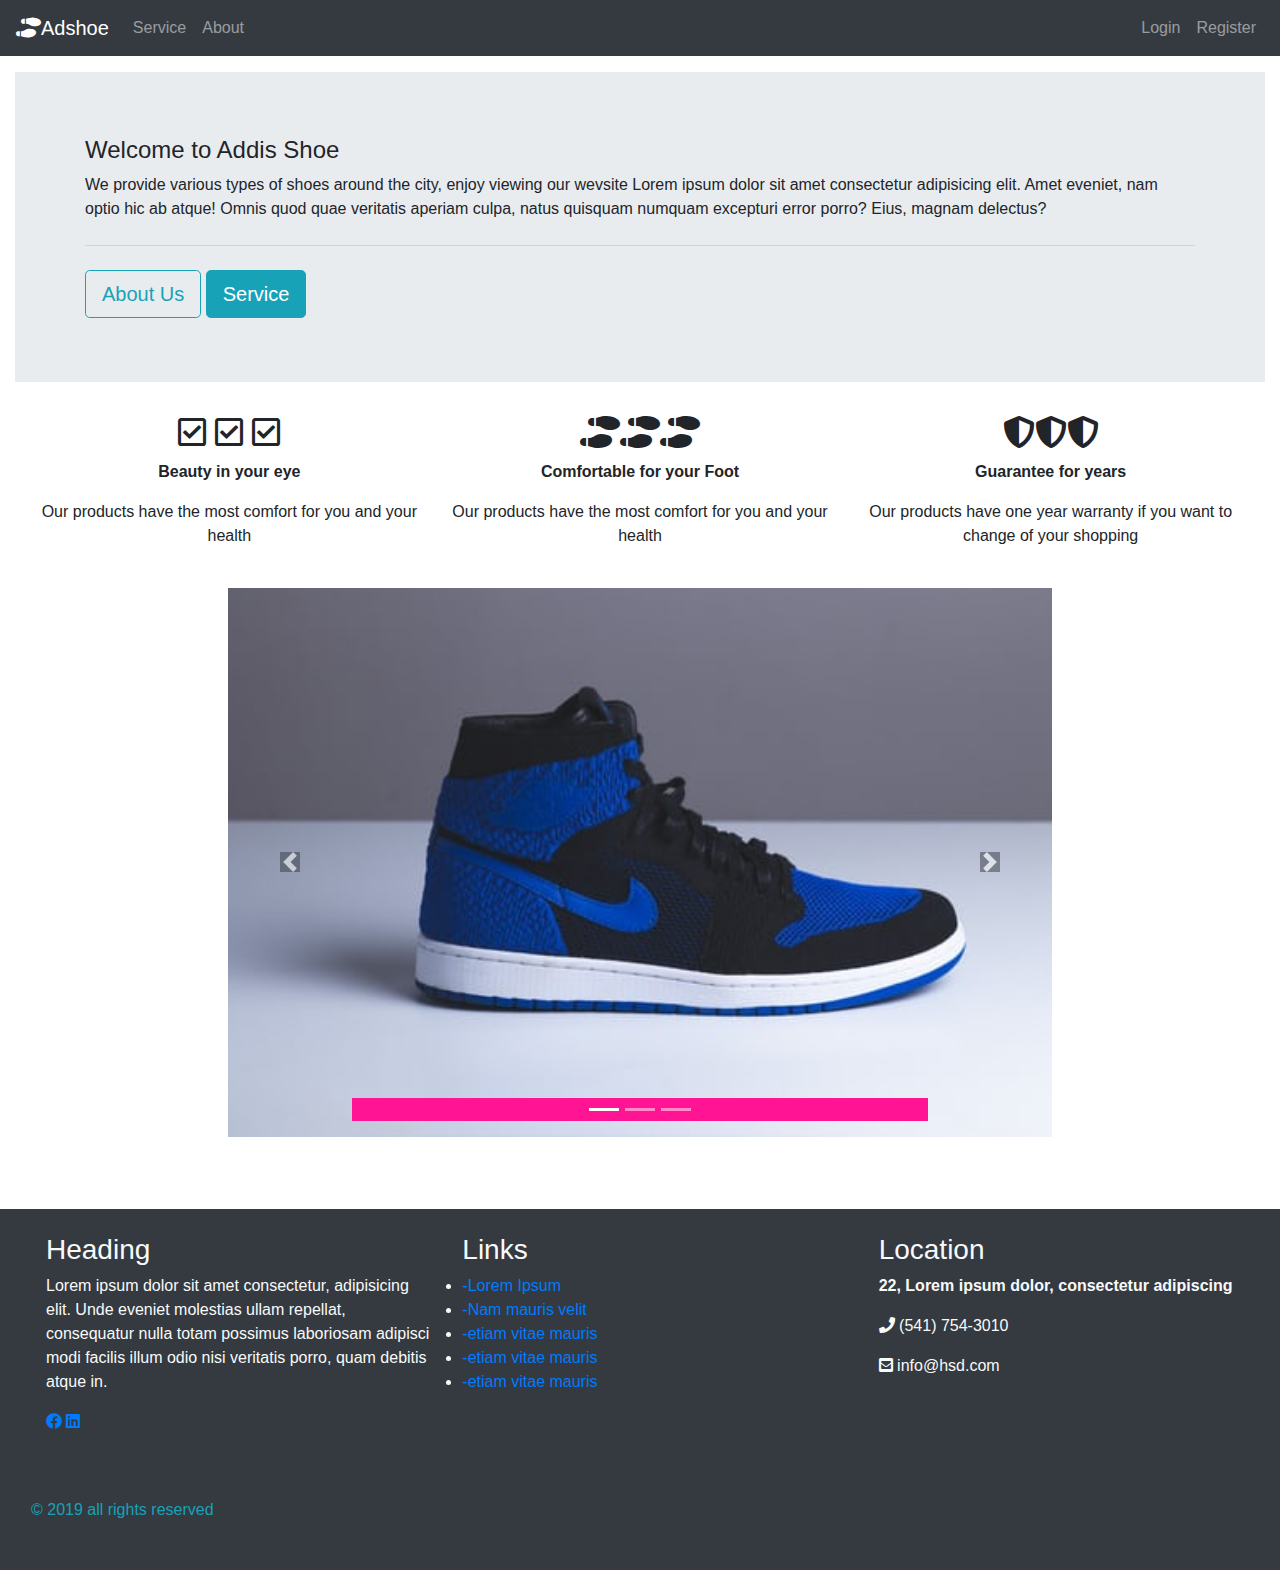
<file: index.html>
<!DOCTYPE html>
<html lang="en">

<head>
    <meta charset="UTF-8">
    <meta name="viewport" content="width=device-width, initial-scale=1.0">
    <meta http-equiv="X-UA-Compatible" content="ie=edge">
    <title>Shoe Purchase website</title>
    <link rel="stylesheet" href="assets/css/bootstrap.min.css">
    <link rel="stylesheet" href="https://cdnjs.cloudflare.com/ajax/libs/font-awesome/5.15.1/css/all.min.css" />

</head>

<body>
    <!-- navigation -->
    <nav class="navbar navbar-expand-md navbar-dark bg-dark sticky-top">

        <a class="navbar-brand" href="index.html"><i class="fas fa-shoe-prints mx-auto"></i>Adshoe</a>

        <!-- button -->
        <button class="navbar-toggler" type="button" data-toggle="collapse" data-target="#colNav"
            aria-controls="navbarSupportedContent" aria-expanded="false" aria-label="Toggle navigation">
            <span class="navbar-toggler-icon"></span>
        </button>


        <!-- far right -->
        <div class="collapse navbar-collapse" id="colNav">
            <ul class="navbar-nav">
                <li class="nav-item d-flex flex-row-reverse">
                    <a class="nav-link" href="services.html">Service</a>

                </li>
                <li class="nav-item d-flex flex-row-reverse">
                    <a class="nav-link" href="about.html">About</a>
                </li>
            </ul>

            <!-- far left -->
            <ul class="navbar-nav ml-auto">
                <li class="nav-item d-flex flex-row-reverse">
                    <a class="nav-link" href="login.html">Login</a>
                </li>
                <li class="nav-item d-flex flex-row-reverse">
                    <a class="nav-link" href="register.html">Register</a>
                </li>
            </ul>
        </div>
    </nav>

    <!--buttons body  -->
    <div class="container-fluid">
        <div class="jumbotron jumbotron-fluid mt-3 ">
            <div class="container">
                <h4>Welcome to Addis Shoe</h4>
                <p>We provide various types of shoes around the city, enjoy viewing
                    our wevsite Lorem ipsum dolor sit amet consectetur adipisicing elit. Amet eveniet, nam optio hic ab
                    atque! Omnis quod quae veritatis aperiam culpa, natus quisquam numquam excepturi error porro? Eius,
                    magnam delectus?

                </p>
                <hr class="my-4">
                <a class="btn btn-outline-info btn-lg" href="about.html">About Us</a>
                <a class="btn btn-info  btn-primary btn-lg" href="services.html">Service</a>

            </div>
        </div>


        <!-- emoji + grid  -->
        <div class="row text-center px-4">
            <div class="col-lg-4 col-sm-4">
                <h2><i class="far fa-check-square"></i> <i class="far fa-check-square"></i> <i class="far fa-check-square"></i></h2>
                <p class="font-weight-bold">Beauty in your eye</p>
                <p>Our products have the most comfort for you and your health</p>
            </div>
            <div class="col-lg-4 col-sm-4">
                <h2><i class="fas fa-shoe-prints"></i><i class="fas fa-shoe-prints"></i><i class="fas fa-shoe-prints"></i></h2>
                <p class="font-weight-bold">Comfortable for your Foot</p>
                <p>Our products have the most comfort for you and your health</p>
            </div>
            <div class="col-lg-4 col-sm-4">
                <h2><i class="fas fa-shield-alt"></i><i class="fas fa-shield-alt"></i><i class="fas fa-shield-alt"></i></h2>
                <p class="font-weight-bold">Guarantee for years</p>
                <p>Our products have one year warranty if you want to change of your shopping</p>
            </div>

        </div>

        <!-- carousel -->
        <div class="row">
            <div class="col-lg-2"></div>
            <!-- sliders -->
            <div class="col-lg-8 ">
                <div id="MySlide" class="carousel slide my-4" data-ride="carousel">
                    <ol class="carousel-indicators" style="background-color:deeppink;">
                        <li data-target="#MySlide" data-slide-to="0" class="active"></li>
                        <li data-target="#MySlide" data-slide-to="1"></li>
                        <li data-target="#MySlide" data-slide-to="2"></li>
                    </ol>

                    <!-- images -->
                    <div class="carousel-inner">
                        <div class="carousel-item active">
                            <img src="assets/images/Shoe1.jpg" class="d-block w-100 image-fluid" alt="...">
                        </div>
                        <div class="carousel-item">
                            <img src="assets/images/Shoe2.jpg" class="d-block w-100 image-fluid" alt="...">
                        </div>
                        <div class="carousel-item">
                            <img src="assets/images/Shoe3.jpg" class="d-block w-100 image-fluid" alt="...">
                        </div>
                    </div>

                    <!-- controls -->
                    <a class="carousel-control-prev" href="#MySlide" role="button" data-slide="prev">
                        <span class="carousel-control-prev-icon bg-dark" aria-hidden="true">
                        </span>
                        <span class="sr-only">
                            Previous
                        </span>
                    </a>
                    <a class="carousel-control-next" href="#MySlide" role="button" data-slide="next">
                        <span class="carousel-control-next-icon bg-dark" aria-hidden="true">
                        </span>
                        <span class="sr-only">
                            Next
                        </span>
                    </a>


                </div>
                <div class="col-lg-2"></div>
            </div>
        </div>
    </div>

    <!-- footer -->

    <footer>

        <div class="container-fluid mt-5 text-light bg-dark">
            <div class="row ml-3">
                <div class="col-sm mt-4">
                    <h3>Heading</h3>
                    <p>Lorem ipsum dolor sit amet consectetur, adipisicing elit. Unde eveniet molestias ullam repellat,
                        consequatur nulla totam possimus laboriosam adipisci modi facilis illum odio nisi veritatis
                        porro, quam debitis atque in.</p>
                    <p> <a href=""><i class="fab fa-facebook"></i></a>
                        <a href=""><i class="fab fa-linkedin"></i></a>
                    </p>
                </div>

                <div class="col-sm mt-4">
                    <h3>Links</h3>

                    <li><a href="">-Lorem Ipsum</a></li>
                    <li><a href="">-Nam mauris velit</a></li>
                    <li><a href="">-etiam vitae mauris</a></li>
                    <li><a href="">-etiam vitae mauris</a></li>
                    <li><a href="">-etiam vitae mauris</a></li>


                </div>

                <div class="col-sm mt-4">
                    <h3>Location</h3>
                    <p class="font-weight-bold">22, Lorem ipsum dolor, consectetur adipiscing</p>
                    <p><i class="fas fa-phone"></i> (541) 754-3010</p>
                    <p><i class="fas fa-envelope-square"></i> info@hsd.com</p>
                </div>

            </div>
            <div class="row mt-5 ml-3 text-info"> &copy; 2019 all rights reserved</div>
            <div class="row mt-5 text-info"> </div>
        </div>



    </footer>





    <script src="assets/js/jquery-3.5.1.min.js"></script>
    <script src="assets/js/bootstrap.bundle.min.js"></script>
    <script src="assets/js/bootstrap.min.js"></script>

</body>

</html>
</file>
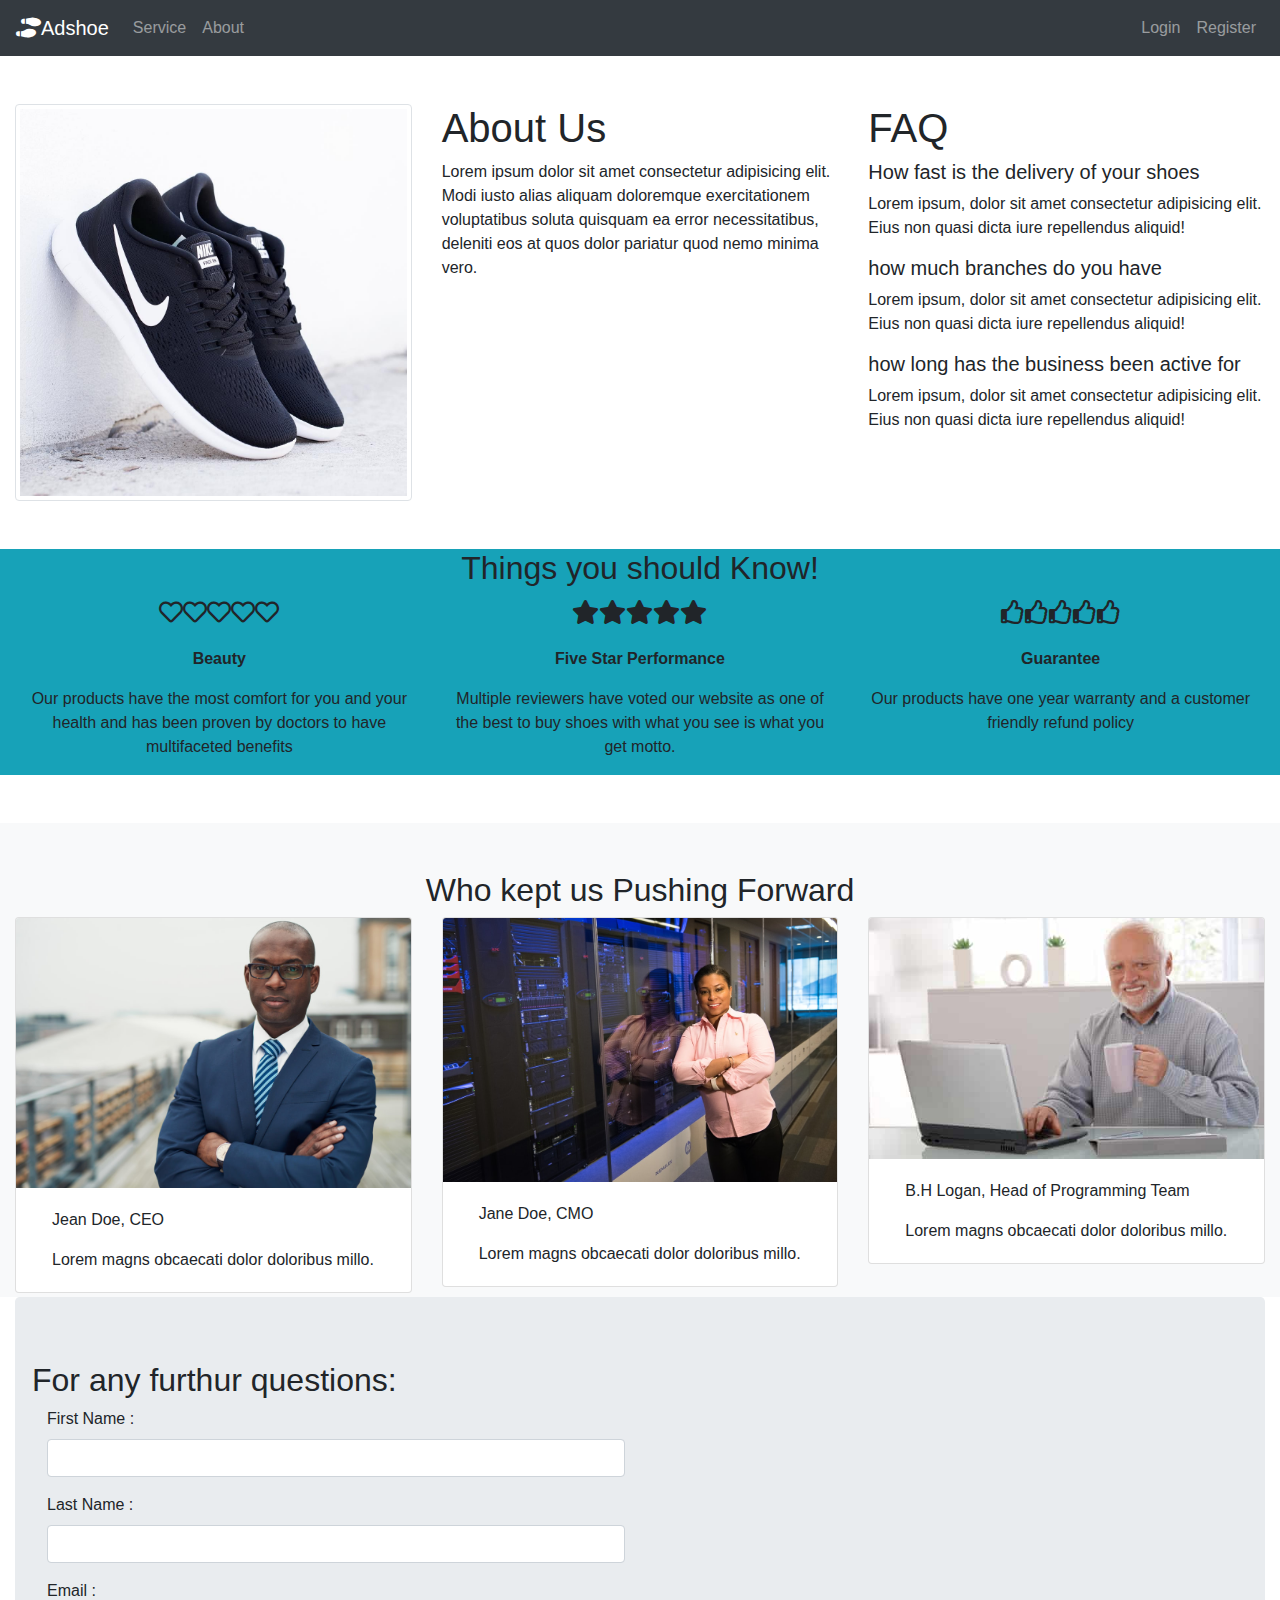
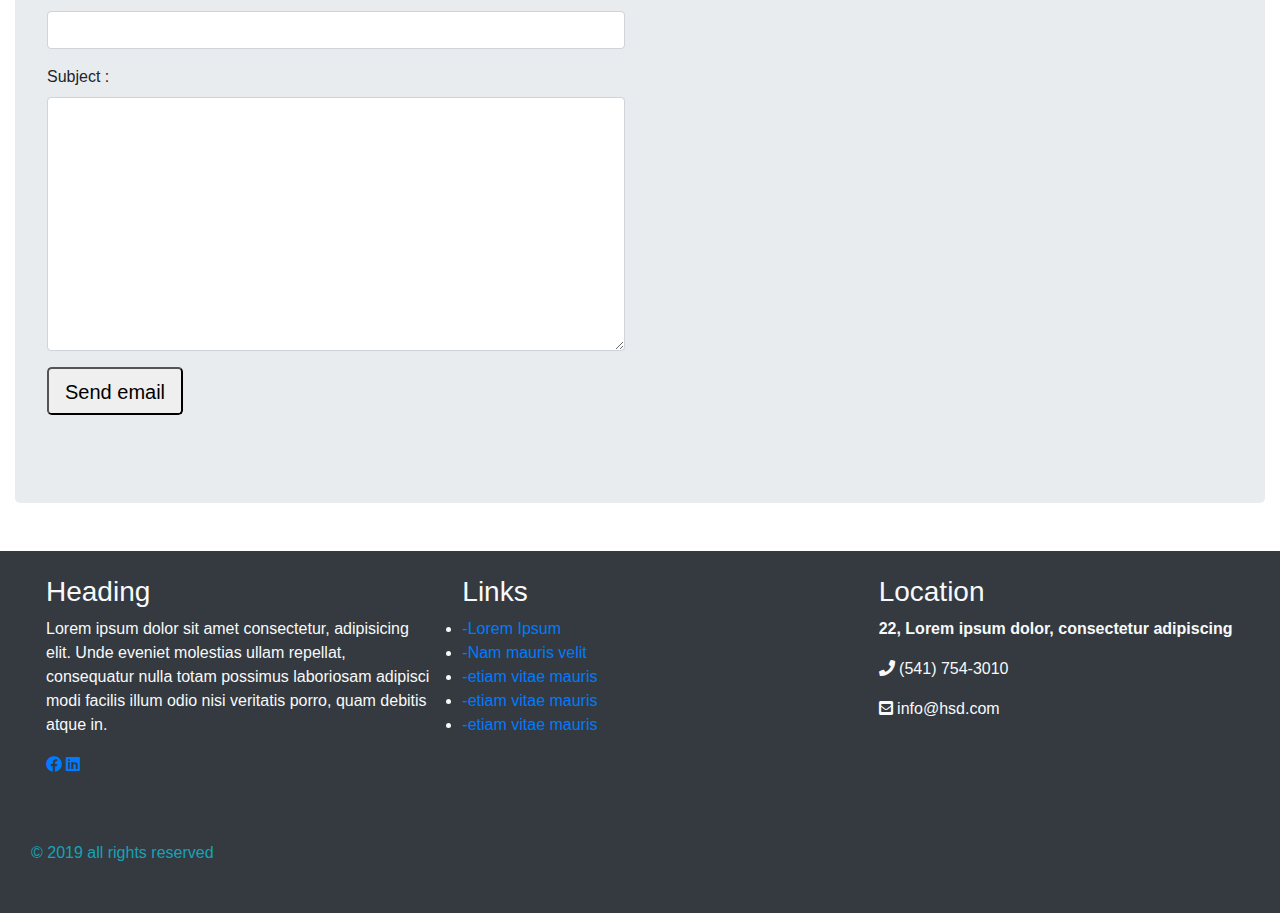
<file: about.html>
<!DOCTYPE html>
<html lang="en">
<head>
    <meta charset="UTF-8">
    <meta name="viewport" content="width=device-width, initial-scale=1.0">
    <title>Shoe Purchase Website</title>
    <link rel="stylesheet" href="assets/css/bootstrap.min.css">
    <link rel="stylesheet" href="https://cdnjs.cloudflare.com/ajax/libs/font-awesome/5.15.1/css/all.min.css"/>

</head>
<body>
    <!-- navigation -->
    <nav class="navbar navbar-expand-md navbar-dark bg-dark sticky-top">
       
        <a class = "navbar-brand" href="index.html"><i class="fas fa-shoe-prints mx-auto"></i>Adshoe</a>
       
       <!-- button -->
        <button class="navbar-toggler" type="button" data-toggle="collapse" data-target="#colNav" aria-controls="navbarSupportedContent" aria-expanded="false" aria-label="Toggle navigation">
            <span class="navbar-toggler-icon"></span>
        </button>


        <!-- far right -->
        <div class="collapse navbar-collapse" id="colNav">
        <ul class="navbar-nav">
            <li class="nav-item d-flex flex-row-reverse">
                <a class = "nav-link" href= "services.html">Service</a>

            </li>
            <li class="nav-item d-flex flex-row-reverse">
            <a class="nav-link" href="about.html">About</a>
            </li>
        </ul>
          
        <!-- far left -->
        <ul class="navbar-nav ml-auto">
            <li class="nav-item d-flex flex-row-reverse">
                <a class="nav-link" href="login.html">Login</a>
            </li>
            <li class="nav-item d-flex flex-row-reverse">
                <a class="nav-link" href="register.html">Register</a>
            </li>
        </ul>
     </div> 
    </nav>

    <!-- <div class="mapouter"><div class="gmap_canvas"><iframe width="600" height="500" id="gmap_canvas" src="https://maps.google.com/maps?q=2880%20Broadway,%20New%20York&t=&z=13&ie=UTF8&iwloc=&output=embed" frameborder="0" scrolling="no" marginheight="0" marginwidth="0"></iframe><a href="https://embedgooglemap.net/maps/46"></a><br><style>.mapouter{position:relative;text-align:right;height:500px;width:600px;}</style><a href="https://google-map-generator.com">embed responsive google map</a><style>.gmap_canvas {overflow:hidden;background:none!important;height:500px;width:600px;}</style></div></div> -->

    
    <div class="container-fluid">
        <div class="row about my-5">
            <div class="col-lg-4 col-md-6">
                <img src="assets/images/Shoe3.jpg" alt="..." class="img-thumbnail">
             
            </div>


            <div class="col-lg-4 col-md-6">
                <h1 class="mb-2">About Us</h1> 
                <p style="font-family: sans-serif;">
                Lorem ipsum dolor sit amet consectetur adipisicing elit. Modi iusto alias aliquam doloremque exercitationem voluptatibus soluta quisquam ea error necessitatibus, deleniti eos at quos dolor pariatur quod nemo minima vero.</p>
            </div>
            <div class="col-lg-4 d-none d-lg-block FAQ">
                <h1>FAQ</h1>
                <h5>How fast is the delivery of your shoes</h5>
                <p>Lorem ipsum, dolor sit amet consectetur adipisicing elit. Eius non quasi dicta iure repellendus aliquid!</p>
                <h5>how much branches do you have</h5>
                <p>Lorem ipsum, dolor sit amet consectetur adipisicing elit. Eius non quasi dicta iure repellendus aliquid!</p>
                <h5>how long has the business been active for</h5>
                <p>Lorem ipsum, dolor sit amet consectetur adipisicing elit. Eius non quasi dicta iure repellendus aliquid!</p>
            </div>
        </div>

        
            <div class="row facts my-2 bg-info">
                <div class="row text-center mx-auto">
                    
                <h2 style="text-align:center;" class="mb-2">Things you should Know! </h2>
                </div>
                <div class="row text-center px-4">
                    <div class="col-lg-4 col-sm-4">
                        <p  style="font-size: x-large; "><i class="far fa-heart mx-auto "></i><i class="far fa-heart mx-auto"></i><i class="far fa-heart mx-auto"></i><i class="far fa-heart mx-auto"></i><i class="far fa-heart mx-auto"></i></p>
                        <p class="font-weight-bold">Beauty</p>
                        <p>Our products have the most comfort for you and your health and has been proven by doctors to have multifaceted benefits</p>
                    </div>
                    <div class="col-lg-4 col-sm-4">
                        <p style="font-size: x-large;"><i class="fas fa-star"></i><i class="fas fa-star"></i><i class="fas fa-star"></i><i class="fas fa-star"></i><i class="fas fa-star"></i></p>
                        <p class="font-weight-bold">Five Star Performance</p>
                        <p>Multiple reviewers have voted our website as one of the best to buy shoes with what you see is what you get motto.</p>
                    </div>
                    <div class="col-lg-4 col-sm-4">
                        <p style="font-size: x-large;"><i class="far fa-thumbs-up"></i><i class="far fa-thumbs-up"></i><i class="far fa-thumbs-up"></i><i class="far fa-thumbs-up"></i><i class="far fa-thumbs-up"></i></p>
                        <p class="font-weight-bold">Guarantee</p>
                        <p>Our products have one year warranty and a customer friendly refund policy</p>
                    </div>
                    
                </div>
            </div>
    <div class="row mt-5 bg-light">
        <div class="row going text-center mx-auto">
               
        <h2 style="text-align: center;"class="mb-2 mt-5">Who kept us Pushing Forward</h2>  
    
    
    </div>
            <div class="container-fluid">
                <div class="row">
                    <div class="col-md-4">
                        <div class="card mb-1">
                            <img src="assets/images/ceo1.jpg" class="card-img-top img-fluid" alt="...">
                            <div class="card-body mx-3">
                              <p class="card-text">Jean Doe, CEO</p>
                              <p class="card-text">Lorem magns obcaecati dolor doloribus millo.</p>
                            </div>
                          </div>
                        
                    </div>
        
                    <div class="col-md-4">
                        <div class="card mb-1" >
                            <img src="assets/images/ceo2.jpg" class="card-img-top img-fluid" alt="...">
                            <div class="card-body mx-3">
                              <p class="card-text">Jane Doe, CMO</p>
                              <p class="card-text">Lorem magns obcaecati dolor doloribus millo.</p>
                            </div>
                          </div>
                        
                    </div>
        
                    <div class="col-md-4">
                        <div class="card mb-1" >
                            <img src="assets/images/ceo3.jpg" class="card-img-top img-fluid" alt="...">
                            <div class="card-body mx-3">
                              <p class="card-text">B.H Logan, Head of Programming Team</p>
                              <p class="card-text">Lorem magns obcaecati dolor doloribus millo.</p>
                            </div>
                          </div>
                        
                    </div>
        
        
                 </div>
            </div>
            
        </div>

        <div class="jumbotron contacts">
            <div class="row">
                <h2>For any furthur questions:</h2>
            </div>
            <div class="row">
                <div class="col-md-6">
                    <form action="">
                            <div class="form-group">
                                <label for="fname">First Name : </label>
                                <input class="form-control" type="text" name="fname" id="fname">
                            </div>
                            <div class="form-group">
                                <label for="sname">Last Name : </label>
                                <input class="form-control" type="text" name="lname" id="fname">
                            </div>
                            <div class="form-group">
                                <label for="memail">Email : </label>
                                <input class="form-control" type="email" name="memail" id="memail">
                            </div>
                            <div class="form-group">
                                <label>Subject : </label>
                                <textarea  class="form-control" name="" id="" cols="15" rows="10"></textarea>
                            </div>
                           
                            <div class="form-group"><label for="fname">
                                <input class="form-control-lg" type="submit" value="Send email">
                            </div>
                            
                    </form>
                </div>
                <div class="col-md-6">
                    <div class="mapouter"><div class="gmap_canvas"><iframe width="600" height="500" id="gmap_canvas" 
                         src="https://www.google.com/maps/embed?pb=!1m14!1m12!1m3!1d13935.39545327086!2d38.76679824561204!3d9.039340131383431!2m3!1f0!2f0!3f0!3m2!1i1024!2i768!4f13.1!5e0!3m2!1sen!2set!4v1610651239609!5m2!1sen!2set" width="800" height="600" frameborder="0" style="border:0;" allowfullscreen="" aria-hidden="false" tabindex="0"></iframe><iframe ></iframe><a href="https://embedgooglemap.net/maps/46"></a><br><style>.mapouter{position:relative;text-align:right;height:500px;width:600px;}</style><a href="https://google-map-generator.com">embed responsive google map</a><style>.gmap_canvas {overflow:hidden;background:none!important;height:500px;width:600px;}</style></div></div>
                </div>
            </div>
        </div>
            </div>






</div>
           

        
  




























<!-- footer -->
    
        <footer>
        
            <div class="container-fluid mt-5 text-light bg-dark">
                <div class="row ml-3">
                    <div class="col-sm mt-4">
                        <h3>Heading</h3>
                        <p>Lorem ipsum dolor sit amet consectetur, adipisicing elit. Unde eveniet molestias ullam repellat, consequatur nulla totam possimus laboriosam adipisci modi facilis illum odio nisi veritatis porro, quam debitis atque in.</p>
                     <p>   <a href=""><i class="fab fa-facebook"></i></a> 
                        <a href=""><i class="fab fa-linkedin"></i></a>
                     </p>
                    </div>
            
                    <div class="col-sm mt-4">
                        <h3>Links</h3>
                        
                        <li><a href="">-Lorem Ipsum</a></li>
                        <li><a href="">-Nam mauris velit</a></li>
                        <li><a href="">-etiam vitae mauris</a></li>
                        <li><a href="">-etiam vitae mauris</a></li>
                        <li><a href="">-etiam vitae mauris</a></li>
                        
                        
                    </div>
            
                    <div class="col-sm mt-4">
                        <h3>Location</h3>
                        <p class="font-weight-bold">22, Lorem ipsum dolor, consectetur adipiscing</p>
                        <p><i class="fas fa-phone"></i> (541) 754-3010</p>
                        <p><i class="fas fa-envelope-square"></i> info@hsd.com</p>
                    </div>
                   
                </div>
                <div class="row mt-5 ml-3 text-info"> &copy; 2019 all rights reserved</div>
                <div class="row mt-5 text-info"> </div>
        </div>
        
    

       </footer>
            
    
     
        
 
 <script src="assets/js/jquery-3.5.1.min.js"></script>
 <script src="assets/js/bootstrap.bundle.min.js"></script>
<script src="assets/js/bootstrap.min.js"></script> 



    
</body>
</html>
</file>
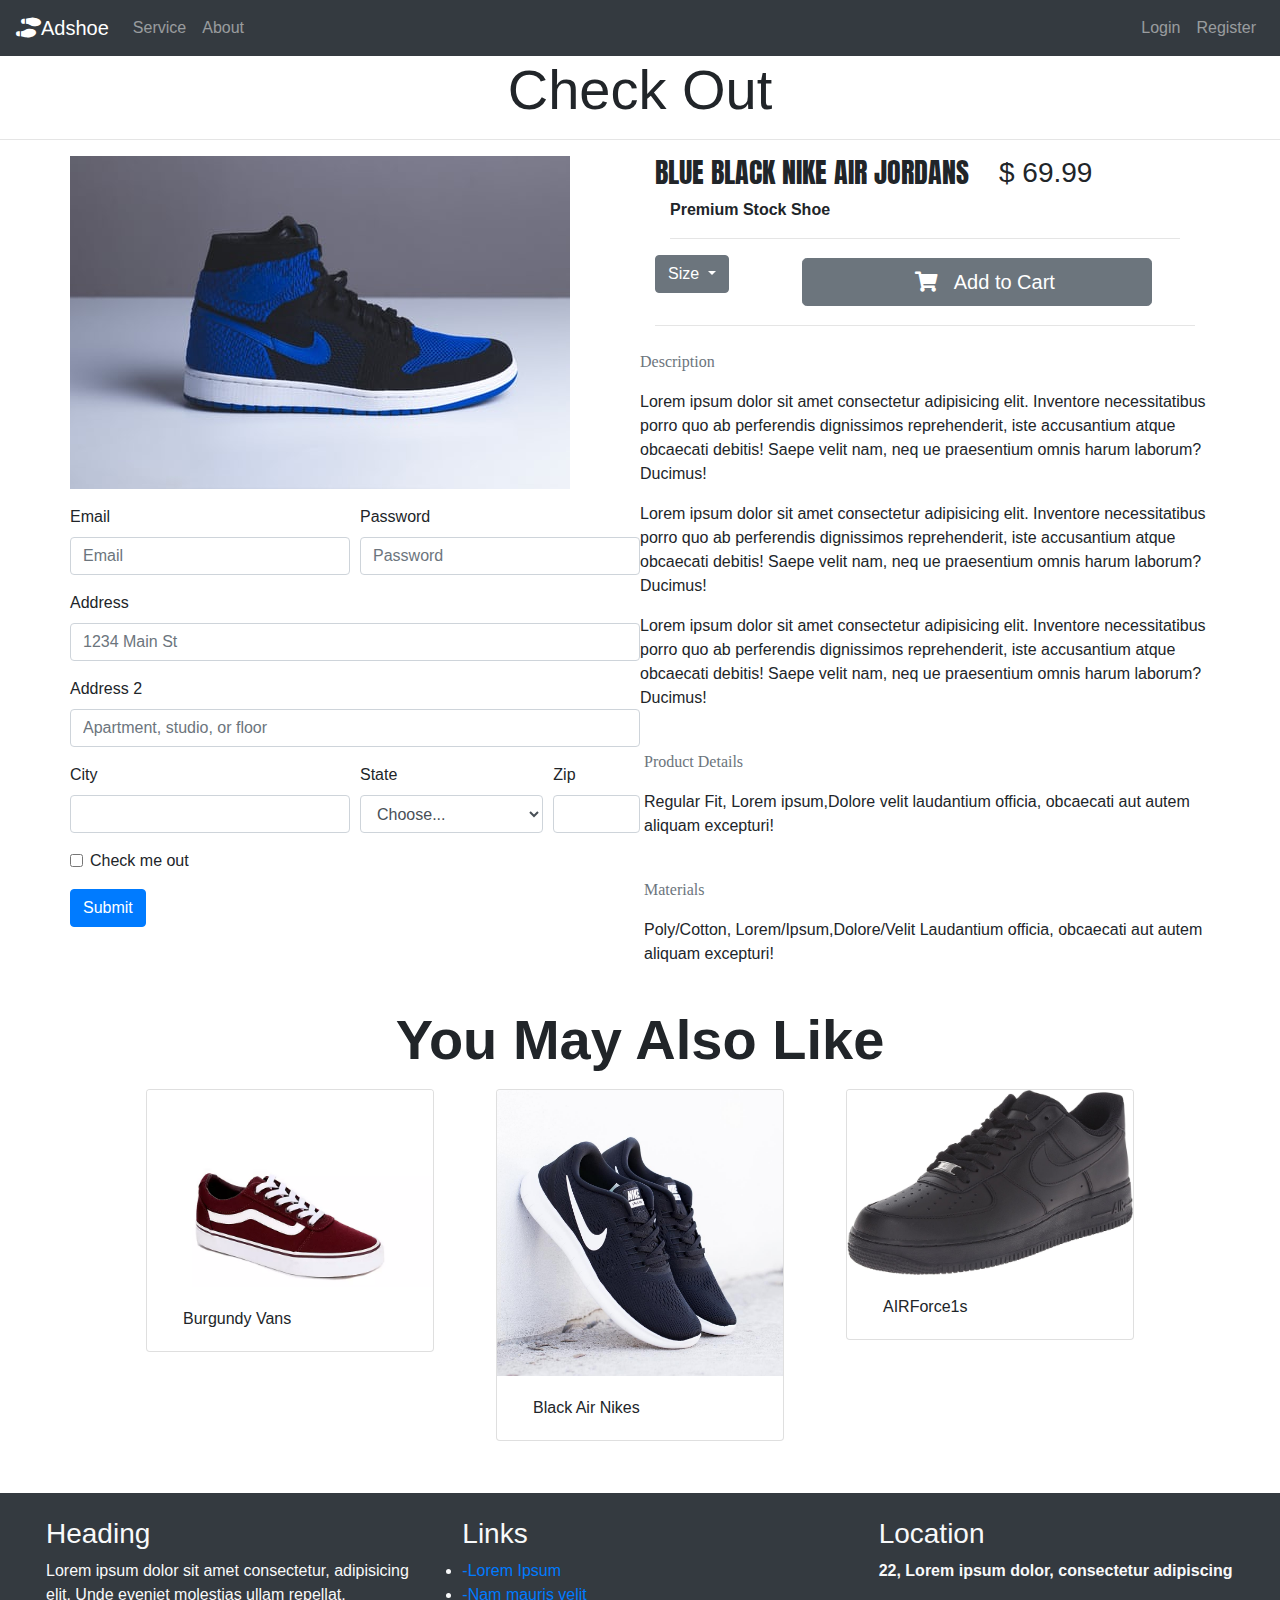
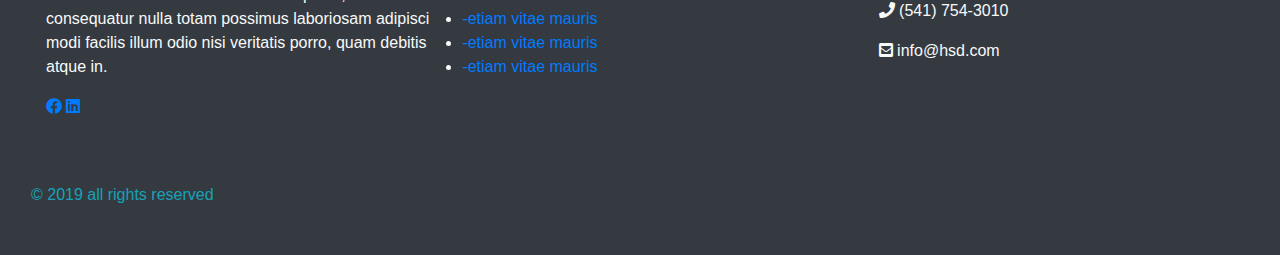
<file: buy.html>
<!DOCTYPE html>
<html lang="en">
<head>
    <meta charset="UTF-8">
    <meta name="viewport" content="width=device-width, initial-scale=1.0">
    <title>Shoe Purchase Website</title>
    <link rel="stylesheet" href="assets/css/bootstrap.min.css">
    <link rel="stylesheet" href="https://cdnjs.cloudflare.com/ajax/libs/font-awesome/5.15.1/css/all.min.css"/>
    <link rel="preconnect" href="https://fonts.gstatic.com">
<link href="https://fonts.googleapis.com/css2?family=Anton&display=swap" rel="stylesheet">
</head>
<body>
     <!-- navigation -->
     <nav class="navbar navbar-expand-md navbar-dark bg-dark sticky-top">
       
        <a class = "navbar-brand" href="index.html"><i class="fas fa-shoe-prints mx-auto"></i>Adshoe</a>
       
       <!-- button -->
        <button class="navbar-toggler" type="button" data-toggle="collapse" data-target="#colNav" aria-controls="navbarSupportedContent" aria-expanded="false" aria-label="Toggle navigation">
            <span class="navbar-toggler-icon"></span>
        </button>


        <!-- far right -->
        <div class="collapse navbar-collapse" id="colNav">
        <ul class="navbar-nav">
            <li class="nav-item d-flex flex-row-reverse">
                <a class = "nav-link" href= "services.html">Service</a>

            </li>
            <li class="nav-item d-flex flex-row-reverse">
            <a class="nav-link" href="about.html">About</a>
            </li>
        </ul>
          
        <!-- far left -->
        <ul class="navbar-nav ml-auto">
            <li class="nav-item d-flex flex-row-reverse">
                <a class="nav-link" href="login.html">Login</a>
            </li>
            <li class="nav-item d-flex flex-row-reverse">
                <a class="nav-link" href="register.html">Register</a>
            </li>
        </ul>
     </div> 
    </nav>


    <!-- check out -->
    <p class="display-4" style="text-align: center;">Check Out</p>
    <hr class="mx-auto">
    <div class="container">
        <div class="row justify-content-md-left">
            <div class="col-lg-6" >
                <div class="row"><img src="assets/images/Shoe1.jpg" class="img-fluid" alt=""></div>
                <div class="row form my-3">
                    <form>
                        <div class="form-row">
                          <div class="form-group col-md-6">
                            <label for="inputEmail4">Email</label>
                            <input type="email" class="form-control" id="inputEmail4" placeholder="Email">
                          </div>
                          <div class="form-group col-md-6">
                            <label for="inputPassword4">Password</label>
                            <input type="password" class="form-control" id="inputPassword4" placeholder="Password">
                          </div>
                        </div>
                        <div class="form-group">
                          <label for="inputAddress">Address</label>
                          <input type="text" class="form-control" id="inputAddress" placeholder="1234 Main St">
                        </div>
                        <div class="form-group">
                          <label for="inputAddress2">Address 2</label>
                          <input type="text" class="form-control" id="inputAddress2" placeholder="Apartment, studio, or floor">
                        </div>
                        <div class="form-row">
                          <div class="form-group col-md-6">
                            <label for="inputCity">City</label>
                            <input type="text" class="form-control" id="inputCity">
                          </div>
                          <div class="form-group col-md-4">
                            <label for="inputState">State</label>
                            <select id="inputState" class="form-control">
                              <option selected>Choose...</option>
                              <option>...</option>
                            </select>
                          </div>
                          <div class="form-group col-md-2">
                            <label for="inputZip">Zip</label>
                            <input type="text" class="form-control" id="inputZip">
                          </div>
                        </div>
                        <div class="form-group">
                          <div class="form-check">
                            <input class="form-check-input" type="checkbox" id="gridCheck">
                            <label class="form-check-label" for="gridCheck">
                              Check me out
                            </label>
                          </div>
                        </div>
                        <a href="login.html" type="submit" class="btn btn-primary">Submit</a> 

                      </form>
                </div>
            </div>
            <div class="col-lg-6"> 
                <div class="row justify-md-left">
                    <div class="col-lg-auto">
                        <h3 style="text-align: center; font-family: 'Anton', sans-serif;;">BLUE BLACK NIKE AIR JORDANS</h3>
                    </div>
                    <div class="col-lg-auto">
                        <h3 style="text-align: justify; font-family: Norwester,sans-serif;;"> $ 69.99</h3>
                    </div>
                </div>

                <div class="row-justify-md-left">
                    <div class="col-lg-auto">
                      <p style="font-weight: bold;">Premium Stock Shoe</p>
                      <hr>

                    </div>
                 </div>
            <div class="row">
                <div class="col-lg-auto">

                    <div class="dropdown">
                        <button  class="btn btn-secondary dropdown-toggle mb-3" type="button" id="dropdownMenuButton" data-toggle="dropdown" aria-haspopup="true" aria-expanded="false">
                         Size
                        </button>
                        <div class="dropdown-menu" aria-labelledby="dropdownMenuButton">
                          <a class="dropdown-item" href="#"><40</a>
                          <a class="dropdown-item" href="#">40</a>
                          <a class="dropdown-item" href="#">41</a>
                          <a class="dropdown-item" href="#">41-42</a>
                          <a class="dropdown-item" href="#">42</a>
                          <a class="dropdown-item" href="#">42+</a>
                        </div>
                      </div>
                </div>
                <div class="col-lg-8 mx-auto my-auto">
                    <button type="button" class="btn btn-secondary btn-lg btn-block "><i class="fas fa-shopping-cart mx-3"></i>Add to Cart </button>
                </div>
                   
                </div>
                <hr>
            <div class="row my-4">
                <p style="text-align: left; font-family: 'Times New Roman'; font-weight: lighter;" class="text-muted"> Description
                </p> 
                <hr>
                <p style="text-align: left; font-family: 'Gill Sans', 'Gill Sans MT', Calibri, 'Trebuchet MS', sans-serif;"> 
                    Lorem ipsum dolor sit amet consectetur adipisicing elit. Inventore necessitatibus 
                    
                    porro quo ab perferendis dignissimos reprehenderit,
                     iste accusantium atque obcaecati debitis! Saepe velit nam, neq
                     ue praesentium omnis harum laborum? Ducimus!
                    </p> 
                    
                    
                <p style="text-align: left; font-family: 'Gill Sans', 'Gill Sans MT', Calibri, 'Trebuchet MS', sans-serif;"> 
                    Lorem ipsum dolor sit amet consectetur adipisicing elit. Inventore necessitatibus 
                    
                    porro quo ab perferendis dignissimos reprehenderit,
                     iste accusantium atque obcaecati debitis! Saepe velit nam, neq
                     ue praesentium omnis harum laborum? Ducimus!
                    </p>
                
                <p style="text-align: left; font-family: 'Gill Sans', 'Gill Sans MT', Calibri, 'Trebuchet MS', sans-serif;"> 
                        Lorem ipsum dolor sit amet consectetur adipisicing elit. Inventore necessitatibus 
                        
                        porro quo ab perferendis dignissimos reprehenderit,
                         iste accusantium atque obcaecati debitis! Saepe velit nam, neq
                         ue praesentium omnis harum laborum? Ducimus!
                        </p>
                <div class="row my-4 mx-1">
                    <p style="text-align: left; font-family:'Times New Roman';" class="text-muted"> 
                           Product Details
                            </p>
                            <p style="text-align: left; font-family: 'Gill Sans', 'Gill Sans MT', Calibri, 'Trebuchet MS', sans-serif;"> 
                                Regular Fit, Lorem ipsum,Dolore velit laudantium officia, obcaecati aut autem aliquam excepturi!
                                 </p>
                                 
                    </div>
                    <div class="row mx-1">
                        <p style="text-align: left; font-family:'Times New Roman';" class="text-muted"> 
                               Materials
                                </p>
                                <p style="text-align: left; font-family: 'Gill Sans', 'Gill Sans MT', Calibri, 'Trebuchet MS', sans-serif;"> 
                                    Poly/Cotton, Lorem/Ipsum,Dolore/Velit Laudantium officia, obcaecati aut autem aliquam excepturi!
                                     </p>
                                     
                        </div>

                    
                        
                        
                    </div>


                        
                
            </div>
            </div>
         <div class="row justify-content-md-center">
             <p class="display-4" style="text-align: center; font-weight: bold;"> You May Also Like</p> 
             
         </div>
         <div class="row justify-content-md-center">
            <div class="col-lg-auto">
                <div class="card mx-3 mb-1" style="width: 18rem;">
                    <img src="assets/images/Shoe2.jpg" class="card-img-top img-fluid" alt="...">
                    <div class="card-body mx-3">
                      <p class="card-text">Burgundy Vans</p>
                    </div>
                  </div>
                
            </div>

            <div class="col-lg-auto">
                <div class="card mx-3 mb-1" style="width: 18rem;">
                    <img src="assets/images/Shoe3.jpg" class="card-img-top img-fluid" alt="...">
                    <div class="card-body mx-3">
                      <p class="card-text">Black Air Nikes</p>
                    </div>
                  </div>
                
            </div>

            <div class="col-lg-auto">
                <div class="card mx-3 mb-1" style="width: 18rem;">
                    <img src="assets/images/Shoe4.jpg" class="card-img-top img-fluid" alt="...">
                    <div class="card-body mx-3">
                      <p class="card-text">AIRForce1s</p>
                    </div>
                  </div>
                
            </div>


         </div>
         </div>
         
     





























        <!--footer  -->
    <footer>
        
        <div class="container-fluid mt-5 text-light bg-dark">
            <div class="row ml-3">
                <div class="col-sm mt-4">
                    <h3>Heading</h3>
                    <p>Lorem ipsum dolor sit amet consectetur, adipisicing elit. Unde eveniet molestias ullam repellat, consequatur nulla totam possimus laboriosam adipisci modi facilis illum odio nisi veritatis porro, quam debitis atque in.</p>
                 <p>   <a href=""><i class="fab fa-facebook"></i></a> 
                    <a href=""><i class="fab fa-linkedin"></i></a>
                 </p>
                </div>
        
                <div class="col-sm mt-4">
                    <h3>Links</h3>
                    
                    <li><a href="">-Lorem Ipsum</a></li>
                    <li><a href="">-Nam mauris velit</a></li>
                    <li><a href="">-etiam vitae mauris</a></li>
                    <li><a href="">-etiam vitae mauris</a></li>
                    <li><a href="">-etiam vitae mauris</a></li>
                    
                    
                </div>
        
                <div class="col-sm mt-4">
                    <h3>Location</h3>
                    <p class="font-weight-bold">22, Lorem ipsum dolor, consectetur adipiscing</p>
                    <p><i class="fas fa-phone"></i> (541) 754-3010</p>
                    <p><i class="fas fa-envelope-square"></i> info@hsd.com</p>
                </div>
               
            </div>
            <div class="row mt-5 ml-3 text-info"> &copy; 2019 all rights reserved</div>
            <div class="row mt-5 text-info"> </div>
    </div>
    


   </footer>
        

 
    

<script src="assets/js/jquery-3.5.1.min.js"></script>
<script src="assets/js/bootstrap.bundle.min.js"></script>
<script src="assets/js/bootstrap.min.js"></script> 
    
</body>
</html>
</file>
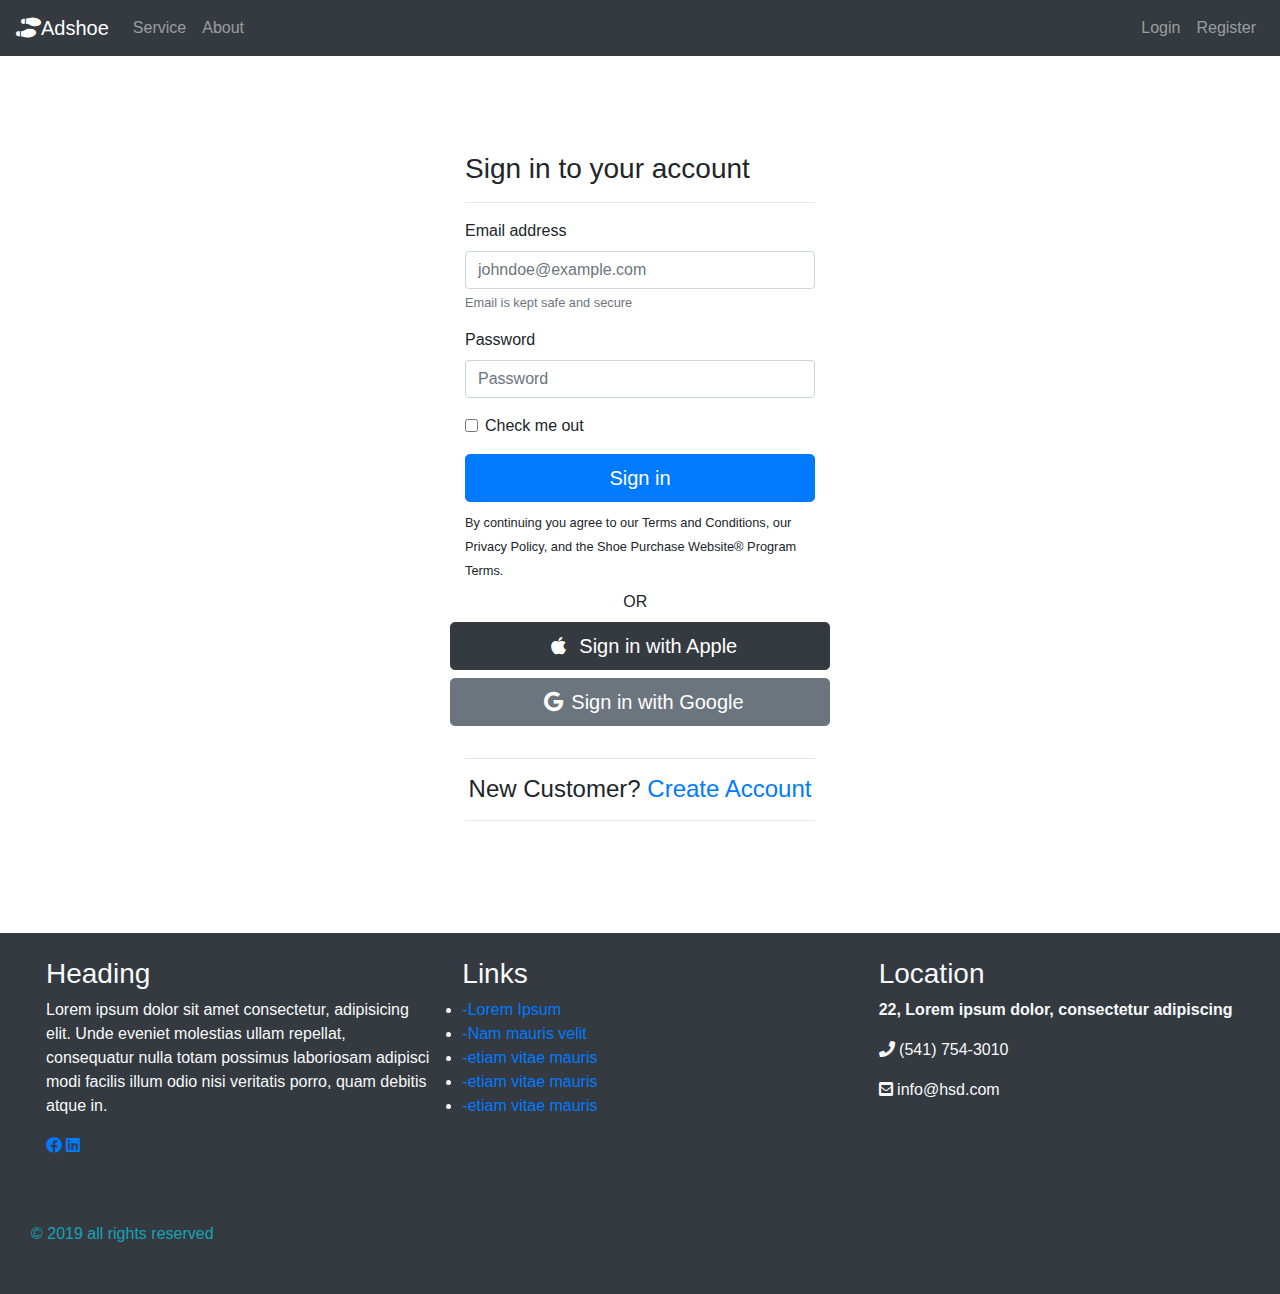
<file: login.html>
<!DOCTYPE html>
<html lang="en">
<head>
    <meta charset="UTF-8">
    <meta name="viewport" content="width=device-width, initial-scale=1.0">
    <title>Shoe Purchase Website</title>
    <link rel="stylesheet" href="assets/css/bootstrap.min.css">
    <link rel="stylesheet" href="https://stackpath.bootstrapcdn.com/font-awesome/4.7.0/css/font-awesome.min.css" integrity="sha384-wvfXpqpZZVQGK6TAh5PVlGOfQNHSoD2xbE+QkPxCAFlNEevoEH3Sl0sibVcOQVnN" crossorigin="anonymous">
    <link rel="stylesheet" href="https://cdnjs.cloudflare.com/ajax/libs/font-awesome/5.15.1/css/all.min.css"/>
</head>
<body>
    <nav class="navbar navbar-expand-md navbar-dark bg-dark sticky-top">

        <a class = "navbar-brand" href="index.html"><i class="fas fa-shoe-prints mx-auto"></i>Adshoe</a>
        <button class="navbar-toggler" type="button" data-toggle="collapse" data-target="#colNav" aria-controls="navbarSupportedContent" aria-expanded="false" aria-label="Toggle navigation">
            <span class="navbar-toggler-icon"></span>
        </button>
        <div class="collapse navbar-collapse" id="colNav">
            <ul class="navbar-nav">
                <li class="nav-item d-flex flex-row-reverse">
                    <a class = "nav-link" href= "services.html">Service</a>
    
                </li>
                <li class="nav-item d-flex flex-row-reverse">
                <a class="nav-link" href="about.html">About</a>
                </li>
            </ul>
              
            <!-- far left -->
            <ul class="navbar-nav ml-auto">
                <li class="nav-item d-flex flex-row-reverse">
                    <a class="nav-link" href="login.html">Login</a>
                </li>
                <li class="nav-item d-flex flex-row-reverse">
                    <a class="nav-link" href="register.html">Register</a>
                </li>
            </ul>
         </div> 
        </nav>
    

    <!-- login -->
    <div class="container my-5">
        <div class="row">
          <div class="col-lg">
            
          </div>




          <div class="col-lg my-5">
            <h3 >Sign in to your account</h3>
            <hr>
            <div>
                <form>
                    <div class="form-group">
                      <label for="exampleInputEmail1">Email address</label>
                      <input type="email" class="form-control" id="exampleInputEmail1" aria-describedby="emailHelp" placeholder="johndoe@example.com">
                      <small id="emailHelp" class="form-text text-muted">Email is kept safe and secure</small>
                    </div>
                    <div class="form-group">
                      <label for="exampleInputPassword1">Password</label>
                      <input type="password" class="form-control" id="exampleInputPassword1" placeholder="Password">
                    </div>
                    <div class="form-group form-check">
                      <input type="checkbox" class="form-check-input" id="exampleCheck1">
                      <label class="form-check-label" for="exampleCheck1">Check me out</label>
                    </div>

                    <div class="row">
                        <div class="col">
                            
                                <button type="submit" class="btn btn-primary btn-lg btn-block">Sign in</button>

                            
                            
                        </div>
                    <div class="row mt-2 ml-auto">
                        <div class="col">
                            <small>By continuing you agree to our Terms and Conditions, our Privacy Policy, and the Shoe Purchase Website® Program Terms.</small>
                        </div>
                        
                    </div>

                  

                    

                    </div>

                   
                  </form>
                  <div class="row my-2">
                    <div class="col-lg-5"></div>
                    <div class="col-lg-2">OR</div>
                    <div class="col-lg-5"></div>
                </div>

                <div class="row">
                    <button type="submit" class="btn btn-dark btn-lg btn-block"> 
                        <i class="fab fa-apple mx-2"></i> Sign in with Apple</button> 
                    <button type="submit" class="btn btn-secondary btn-lg btn-block"> <i class="fab fa-google mx-2"></i>Sign in with Google</button>
                </div>
                    
                <div class="row mt-3">
                    <div class="col-lg-12 mx-auto">
                        <hr>
                        <h4 style="text-align: center;">New Customer? <a href="register.html">Create Account</a></h4>
                        <hr>
                    </div>
                </div>
            </div>
          </div>





          <div class="col-lg">
            
          </div>
        </div>
      </div>
      
    
    
      



        
<!-- end of login -->

<!-- footer -->
    <footer>
    
        <div class="container-fluid mt-5 text-light bg-dark sti">
            <div class="row ml-3">
                <div class="col-sm mt-4">
                    <h3>Heading</h3>
                    <p>Lorem ipsum dolor sit amet consectetur, adipisicing elit. Unde eveniet molestias ullam repellat, consequatur nulla totam possimus laboriosam adipisci modi facilis illum odio nisi veritatis porro, quam debitis atque in.</p>
                 <p>   <a href=""><i class="fab fa-facebook"></i></a> 
                    <a href=""><i class="fab fa-linkedin"></i></a>
                 </p>
                </div>
        
                <div class="col-sm mt-4">
                    <h3>Links</h3>
                    
                    <li><a href="">-Lorem Ipsum</a></li>
                    <li><a href="">-Nam mauris velit</a></li>
                    <li><a href="">-etiam vitae mauris</a></li>
                    <li><a href="">-etiam vitae mauris</a></li>
                    <li><a href="">-etiam vitae mauris</a></li>
                    
                    
                </div>
        
                <div class="col-sm mt-4">
                    <h3>Location</h3>
                    <p class="font-weight-bold">22, Lorem ipsum dolor, consectetur adipiscing</p>
                    <p><i class="fas fa-phone"></i> (541) 754-3010</p>
                    <p><i class="fas fa-envelope-square"></i> info@hsd.com</p>
                </div>
               
            </div>
            <div class="row mt-5 ml-3 text-info "> &copy; 2019 all rights reserved</div>
            <div class="row mt-5 text-info"> </div>
            </div>
            </footer>





<script src="assets/js/jquery-3.5.1.min.js"></script>
 <script src="assets/js/bootstrap.bundle.min.js"></script>
<script src="assets/js/bootstrap.min.js"></script> 
    
            
</body>
</html>
</file>
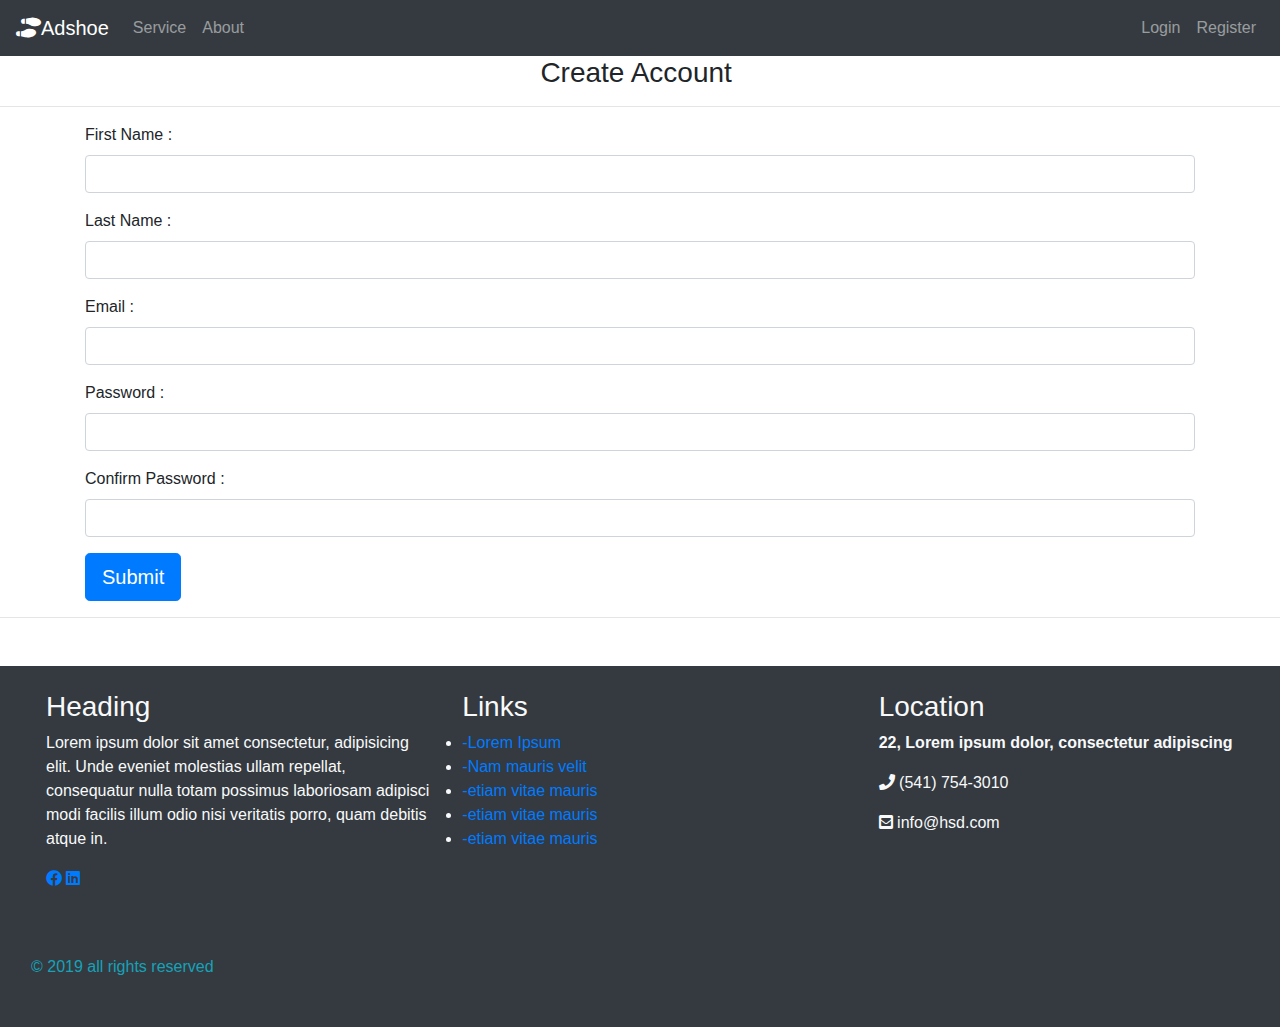
<file: register.html>
<!DOCTYPE html>
<html lang="en">
<head>
    <meta charset="UTF-8">
    <meta name="viewport" content="width=device-width, initial-scale=1.0">
    <title>Shoe Purchase Website</title>
    <link rel="stylesheet" href="assets/css/bootstrap.min.css">
    <link rel="stylesheet" href="https://cdnjs.cloudflare.com/ajax/libs/font-awesome/5.15.1/css/all.min.css"/>
    <link rel="stylesheet" href="https://cdnjs.cloudflare.com/ajax/libs/font-awesome/5.15.1/css/all.min.css"/>
    
 <!-- <link rel="stylesheet" href="assets/css/style.css"> -->
</head>



<body>
    <nav class="navbar navbar-expand-md navbar-dark bg-dark sticky-top">

        <a class = "navbar-brand" href="index.html"><i class="fas fa-shoe-prints mx-auto"></i>Adshoe</a>
        <button class="navbar-toggler" type="button" data-toggle="collapse" data-target="#colNav" aria-controls="navbarSupportedContent" aria-expanded="false" aria-label="Toggle navigation">
            <span class="navbar-toggler-icon"></span>
        </button>
        <div class="collapse navbar-collapse" id="colNav">
            <ul class="navbar-nav">
                <li class="nav-item d-flex flex-row-reverse">
                    <a class = "nav-link" href= "services.html">Service</a>
    
                </li>
                <li class="nav-item d-flex flex-row-reverse">
                <a class="nav-link" href="about.html">About</a>
                </li>
            </ul>
              
            <!-- far left -->
            <ul class="navbar-nav ml-auto">
                <li class="nav-item d-flex flex-row-reverse">
                    <a class="nav-link" href="login.html">Login</a>
                </li>
                <li class="nav-item d-flex flex-row-reverse">
                    <a class="nav-link" href="register.html">Register</a>
                </li>
            </ul>
         </div> 
        </nav>
<!-- form -->
    <h3 style="text-align: center;">Create Account <i class="fa fa-user-o" aria-hidden="true"></i> </h3> <hr>
    <div class="container">
        <form action="">
            <div class="form-group">
                <label for="fname"> First Name : </label>
                <input class="form-control" type="text" name="fname" id="fname">
            </div>

            <div class="form-group">
                <label for="sname"> Last Name : </label>
                <input class="form-control" type="text" name="lname" id="fname">
            </div>

            <div class="form-group">
                <label for="email">Email : </label>
                <input class="form-control" type="email" name="memail" id="memail">
            </div>
            
            <div class="form-group">
                <label for="pass">Password : </label>
                <input class="form-control" type="password" name="pass" id="pass">
            </div>

            <div class="form-group">
                <label for="pass2">Confirm Password : </label>
                <input class="form-control" type="password" name="pass2" id="pass2">
            </div>

            <button type="submit" class="btn btn-primary btn-lg">Submit</button>
            

        </form>

    </div>    
<hr>

    <footer>
    
        <div class="container-fluid mt-5 text-light bg-dark">
            <div class="row ml-3">
                <div class="col-sm mt-4">
                    <h3>Heading</h3>
                    <p>Lorem ipsum dolor sit amet consectetur, adipisicing elit. Unde eveniet molestias ullam repellat, consequatur nulla totam possimus laboriosam adipisci modi facilis illum odio nisi veritatis porro, quam debitis atque in.</p>
                 <p>   <a href=""><i class="fab fa-facebook"></i></a> 
                    <a href=""><i class="fab fa-linkedin"></i></a>
                 </p>
                 
                </div>

                
        
                <div class="col-sm mt-4">
                    <h3>Links</h3>
                    
                    <li><a href="">-Lorem Ipsum</a></li>
                    <li><a href="">-Nam mauris velit</a></li>
                    <li><a href="">-etiam vitae mauris</a></li>
                    <li><a href="">-etiam vitae mauris</a></li>
                    <li><a href="">-etiam vitae mauris</a></li>
                    
                    
                </div>
        
                <div class="col-sm mt-4">
                    <h3>Location</h3>
                    <p class="font-weight-bold">22, Lorem ipsum dolor, consectetur adipiscing</p>
                    <p><i class="fas fa-phone"></i> (541) 754-3010</p>
                    <p><i class="fas fa-envelope-square"></i> info@hsd.com</p>
                </div>
               
            </div>

            <div class="row mt-5 ml-3 text-info"> &copy; 2019 all rights reserved</div>
            <div class="row mt-5 text-info"> </div>
            
    </div>
   
        

 
    
</footer>

    <script src="assets/js/jquery-3.5.1.min.js"></script>
 <script src="assets/js/bootstrap.bundle.min.js"></script>
<script src="assets/js/bootstrap.min.js"></script> 

</body>
</html>
</file>
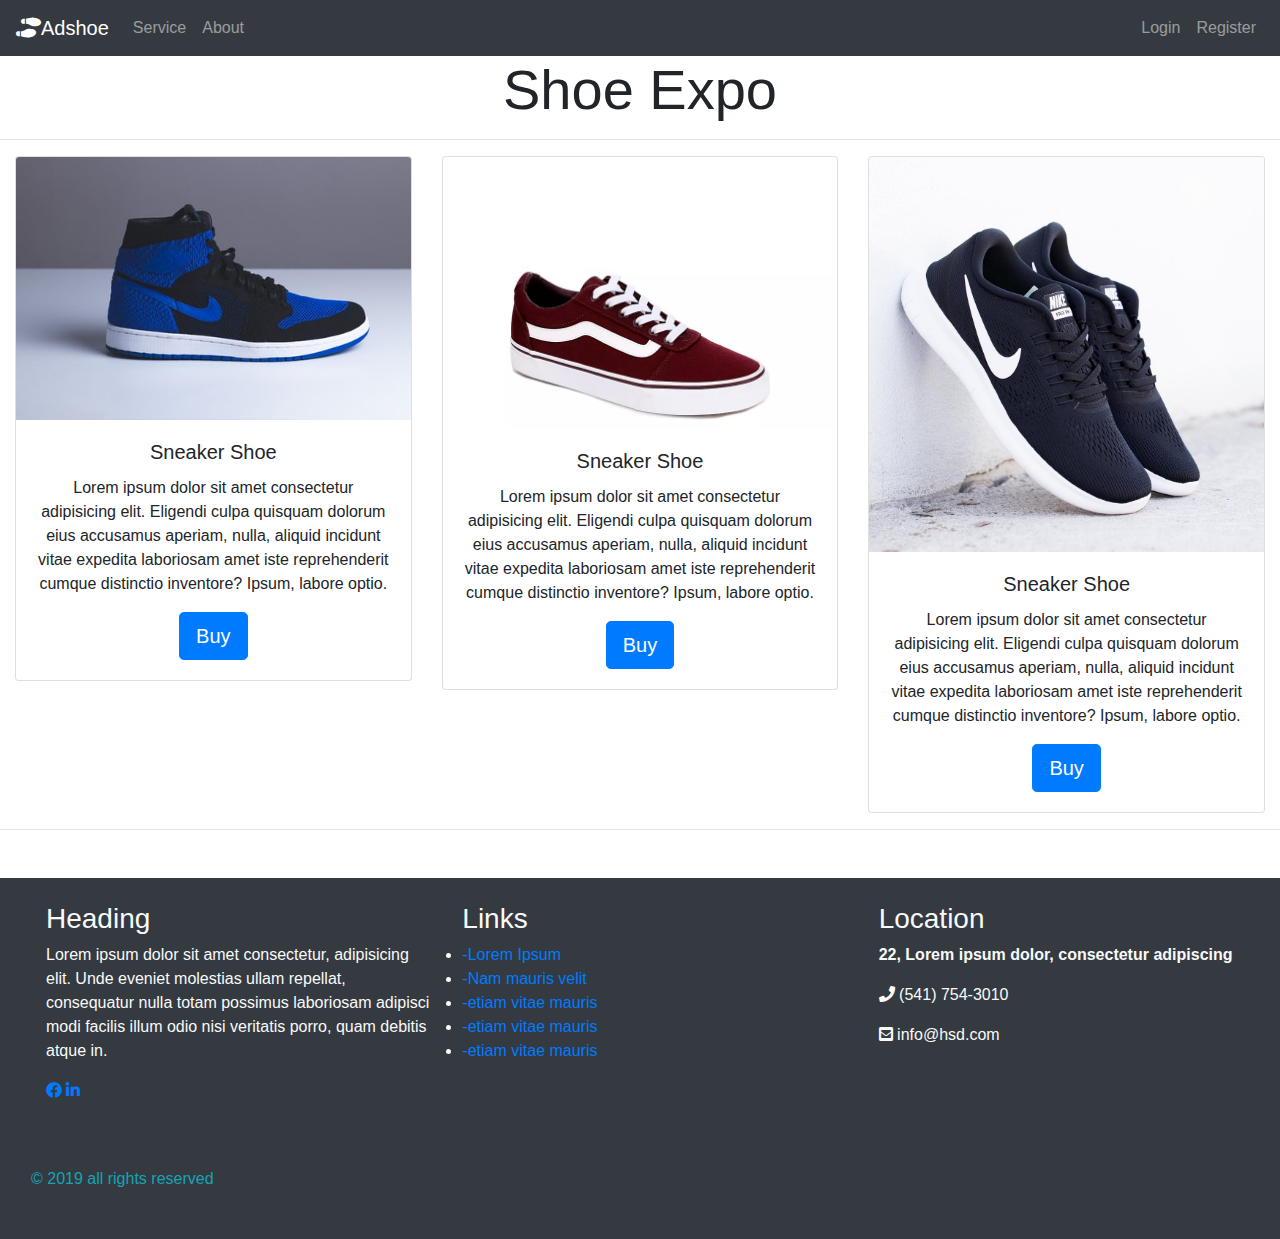
<file: services.html>
<!DOCTYPE html>
<html lang="en">
<head>
    <meta charset="UTF-8">
    <meta name="viewport" content="width=device-width, initial-scale=1.0">
    <title>Shoe Purchase website</title>
    <link rel="stylesheet" href="assets/css/bootstrap.min.css">
    <link  rel="stylesheet"
    href="https://cdnjs.cloudflare.com/ajax/libs/font-awesome/5.15.1/css/all.min.css"
  />
    <link rel="stylesheet" href="https://stackpath.bootstrapcdn.com/font-awesome/4.7.0/css/font-awesome.min.css" integrity="sha384-wvfXpqpZZVQGK6TAh5PVlGOfQNHSoD2xbE+QkPxCAFlNEevoEH3Sl0sibVcOQVnN" crossorigin="anonymous">
</head>
<body>
    <!-- nav -->
    <nav class="navbar navbar-expand-md navbar-dark bg-dark sticky-top">

        <a class = "navbar-brand" href="index.html"><i class="fas fa-shoe-prints mx-auto"></i>Adshoe</a>
        <button class="navbar-toggler" type="button" data-toggle="collapse" data-target="#colNav" aria-controls="navbarSupportedContent" aria-expanded="false" aria-label="Toggle navigation">
            <span class="navbar-toggler-icon"></span>
        </button>
        <div class="collapse navbar-collapse" id="colNav">
            <ul class="navbar-nav">
                <li class="nav-item d-flex flex-row-reverse">
                    <a class = "nav-link" href= "services.html">Service</a>
    
                </li>
                <li class="nav-item d-flex flex-row-reverse">
                <a class="nav-link" href="about.html">About</a>
                </li>
            </ul>
              
            <!-- far left -->
            <ul class="navbar-nav ml-auto">
                <li class="nav-item d-flex flex-row-reverse">
                    <a class="nav-link" href="login.html">Login</a>
                </li>
                <li class="nav-item d-flex flex-row-reverse">
                    <a class="nav-link" href="register.html">Register</a>
                </li>
            </ul>
         </div> 
        </nav>

    <!-- Card -->
    <p class="display-4" style="text-align: center;">Shoe Expo</p>
    <hr class="mx-auto">
    <div class="container-fluid ml-auto">
        <div class="row text-center">
            <div class="col-md-4">
                <div class="card">
                    <img class="card-img-top img-fluid" src="assets/images/Shoe1.jpg" alt="">
                    <div class="card-body">
                        <h5 class="card-title">Sneaker Shoe</h5>
                        <p class="card-text">Lorem ipsum dolor sit amet consectetur adipisicing elit. Eligendi culpa quisquam dolorum eius accusamus aperiam, nulla, aliquid incidunt vitae expedita laboriosam amet iste reprehenderit cumque distinctio inventore? Ipsum, labore optio.</p>
                    <a href="buy.html" class="btn btn-primary btn-lg">Buy</a>
                    </div>
                </div>
            </div>
            <div class="col-md-4">
                <div class="card">
                    <img class="card-img-top img-fluid" src="assets/images/Shoe2.jpg" alt="">
                    <div class="card-body">
                        <h5 class="card-title">Sneaker Shoe</h5>
                        <p class="card-text">Lorem ipsum dolor sit amet consectetur adipisicing elit. Eligendi culpa quisquam dolorum eius accusamus aperiam, nulla, aliquid incidunt vitae expedita laboriosam amet iste reprehenderit cumque distinctio inventore? Ipsum, labore optio.</p>
                    <a href="buy.html" class="btn btn-primary btn-lg">Buy</a>
                    </div>
                </div>
            </div>

            <div class="col-md-4">
                <div class="card">
                    <img class="card-img-top img-fluid" src="assets/images/Shoe3.jpg" alt="">
                    <div class="card-body">
                        <h5 class="card-title">Sneaker Shoe</h5>
                        <p class="card-text">Lorem ipsum dolor sit amet consectetur adipisicing elit. Eligendi culpa quisquam dolorum eius accusamus aperiam, nulla, aliquid incidunt vitae expedita laboriosam amet iste reprehenderit cumque distinctio inventore? Ipsum, labore optio.</p>
                    <a href="buy.html" class="btn btn-primary btn-lg">Buy</a>
                    </div>
                </div>
            </div>
        </div>



    </div>

    <!-- footer  -->
    <hr>

    <footer>
        
        <div class="container-fluid mt-5 text-light bg-dark">
            <div class="row ml-3">
                <div class="col-sm mt-4">
                    <h3>Heading</h3>
                    <p>Lorem ipsum dolor sit amet consectetur, adipisicing elit. Unde eveniet molestias ullam repellat, consequatur nulla totam possimus laboriosam adipisci modi facilis illum odio nisi veritatis porro, quam debitis atque in.</p>
                 <p>   <a href=""><i class="fab fa-facebook"></i></a> 
                    <a href=""><i class="fab fa-linkedin"></i></a>
                 </p>
                </div>
        
                <div class="col-sm mt-4">
                    <h3>Links</h3>
                    
                    <li><a href="">-Lorem Ipsum</a></li>
                    <li><a href="">-Nam mauris velit</a></li>
                    <li><a href="">-etiam vitae mauris</a></li>
                    <li><a href="">-etiam vitae mauris</a></li>
                    <li><a href="">-etiam vitae mauris</a></li>
                    
                    
                </div>
        
                <div class="col-sm mt-4">
                    <h3>Location</h3>
                    <p class="font-weight-bold">22, Lorem ipsum dolor, consectetur adipiscing</p>
                    <p><i class="fas fa-phone"></i> (541) 754-3010</p>
                    <p><i class="fas fa-envelope-square"></i> info@hsd.com</p>
                </div>
               
            </div>
            <div class="row mt-5 ml-3 text-info"> &copy; 2019 all rights reserved</div>
            <div class="row mt-5 text-info"> </div>
    </div>
     
   </footer>

     <!-- js link -->
    <script src="assets/js/jquery-3.5.1.min.js"></script>
 <script src="assets/js/bootstrap.bundle.min.js"></script>
<script src="assets/js/bootstrap.min.js"></script> 
    
</body>
</html>
</file>
<file: assets/css/style.css>
body {
    font-family:'Times New Roman', Times, serif;

 /* .navbar-brand {

    font-family: 'Pacifico', cursive;
} */
</file>
